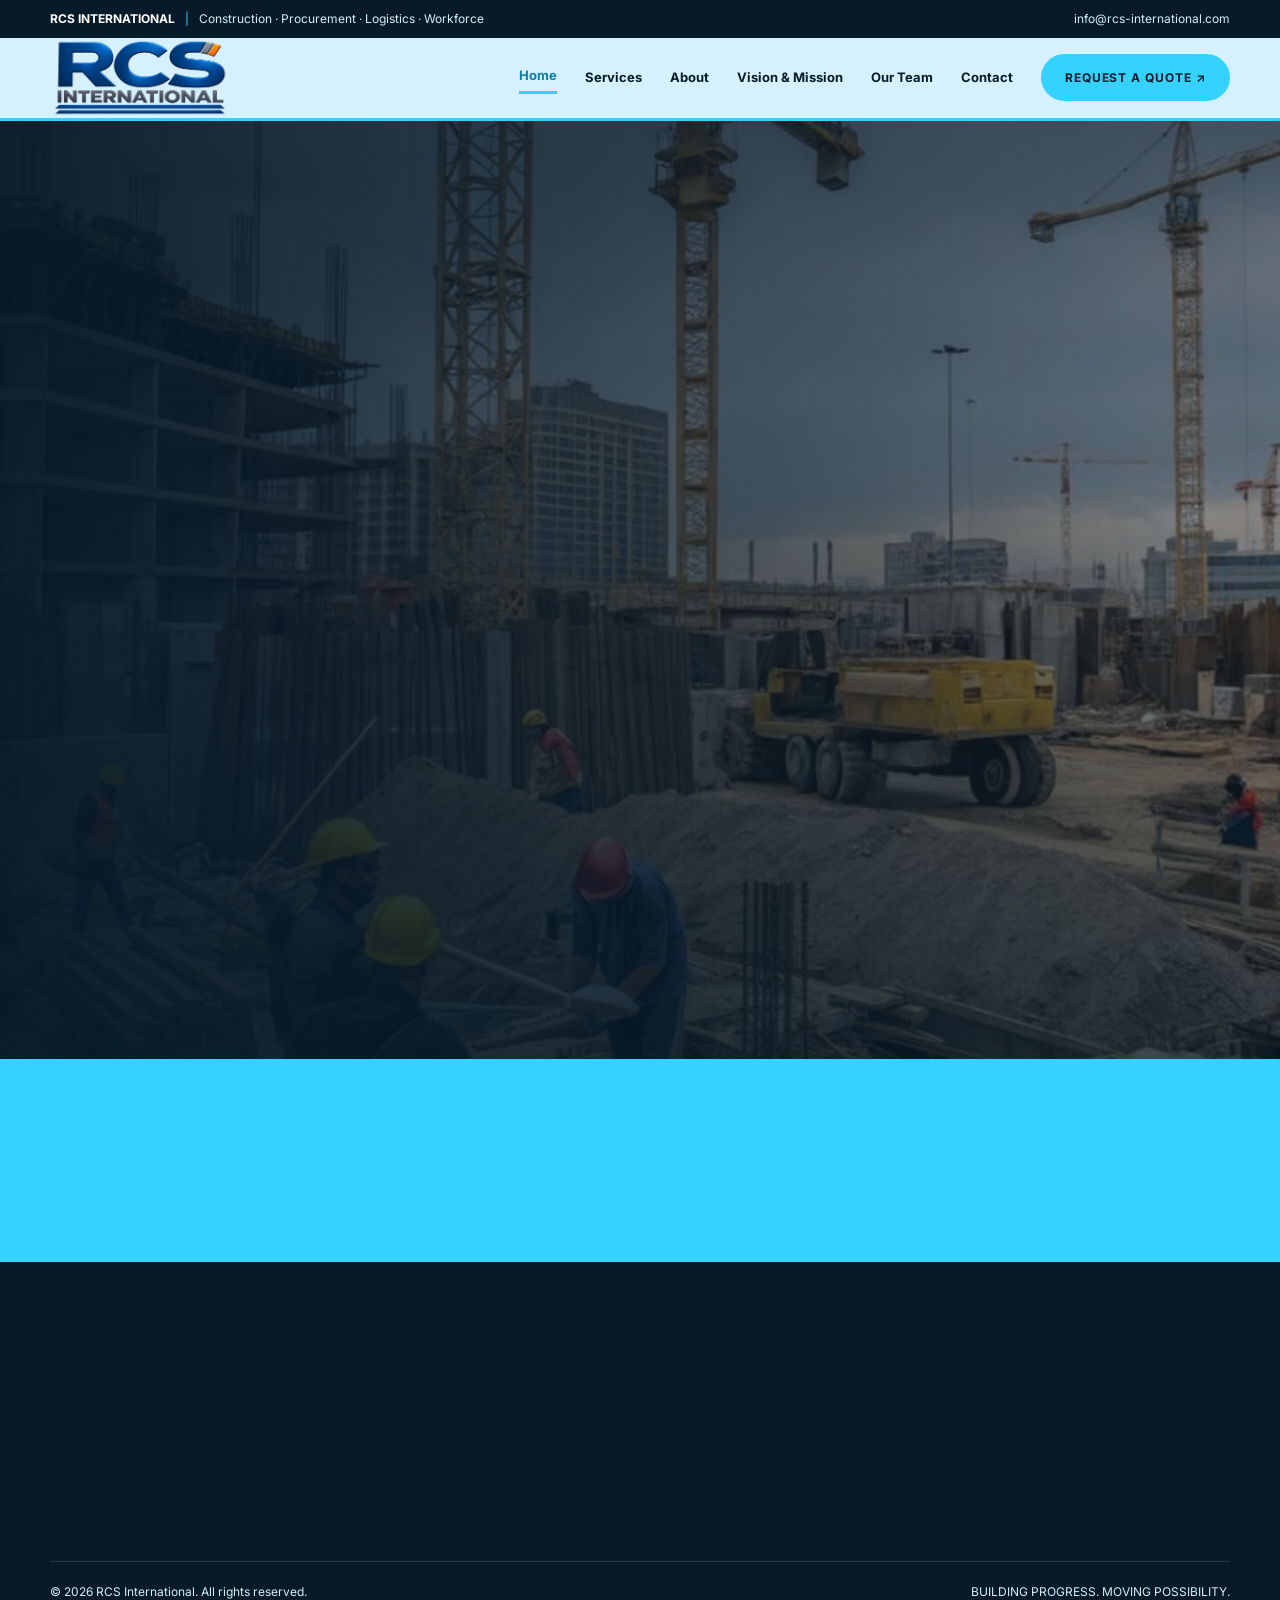
<file: index.html>
<!doctype html>
<html lang="en">
<head>
<meta charset="utf-8">
<meta name="viewport" content="width=device-width, initial-scale=1">
<meta name="theme-color" content="#071a29">
<meta name="description" content="RCS International is a multi-disciplinary contractor in Kismayo, Somalia: civil construction, global procurement, logistics, freight and customs, warehousing and workforce management.">
<title>RCS International | Building Progress. Moving Possibility.</title>
<link rel="icon" href="favicon.ico" sizes="any">
<link rel="icon" type="image/png" sizes="32x32" href="favicon-32.png">
<link rel="icon" type="image/png" sizes="512x512" href="favicon-512.png">
<link rel="apple-touch-icon" href="apple-touch-icon.png">
<link rel="preconnect" href="https://fonts.googleapis.com">
<link rel="preconnect" href="https://fonts.gstatic.com" crossorigin>
<link href="https://fonts.googleapis.com/css2?family=Barlow+Condensed:wght@600;700;800&family=Inter:wght@400;500;600;700;800&display=swap" rel="stylesheet">
<link rel="stylesheet" href="style.css">
<script src="script.js" defer></script>
</head>
<body>
<div class="topbar"><div class="container topbar-inner"><span><strong>RCS INTERNATIONAL</strong><i>|</i>Construction · Procurement · Logistics · Workforce</span><a href="mailto:info@rcs-international.com">info@rcs-international.com</a></div></div>
<header class="site-header"><div class="container nav-inner">
<a class="brand" href="/" aria-label="RCS International home"><img src="rcs-logo-transparent.png" alt="RCS International"></a>
<button class="menu-toggle" aria-label="Open navigation" aria-expanded="false">☰</button>
<nav class="nav-links" aria-label="Main navigation"><a href="/" class="active" aria-current="page">Home</a><a href="/services">Services</a><a href="/about">About</a><a href="/vision">Vision &amp; Mission</a><a href="/team">Our Team</a><a href="/contact">Contact</a><a class="btn btn-coral" href="/contact">Request a quote ↗</a></nav>
</div></header>
<main>
<section class="hero" id="home"><div class="hero-bg" aria-hidden="true"><img class="is-active" src="images/construction.jpg" alt="Construction site with cranes and crew at work"><img src="images/logistics.jpg" alt="Logistics and freight operations" loading="lazy"><img src="images/warehouse.jpg" alt="Warehouse storage" loading="lazy"><img src="images/workforce.jpg" alt="Workforce team on site" loading="lazy"><img src="images/svc-freight.jpg" alt="Freight and customs handling" loading="lazy"></div><div class="container hero-grid">
<div class="hero-copy">
<div class="eyebrow"><span></span>Kismayo, Somalia · Jubaland &amp; beyond</div>
<div class="hero-rot" aria-live="polite">
<div class="slide is-active"><h1>Building <em>progress.</em><br>Moving <b>possibility.</b></h1><p>One accountable partner for construction, procurement, logistics and workforce.</p></div>
<div class="slide"><h1>Built <em>right.</em><br>Delivered <b>on time.</b></h1><p>Safe, inspected and certified civil works across Jubaland and Somalia.</p></div>
<div class="slide"><h1>Global <em>sourcing.</em><br>Local <b>delivery.</b></h1><p>Procurement, freight and customs handled end to end, with full transparency.</p></div>
<div class="slide"><h1>Secure <em>storage.</em><br>Smooth <b>supply.</b></h1><p>Warehousing and logistics that keep your project moving without delay.</p></div>
<div class="slide"><h1>Skilled <em>people.</em><br>Ready <b>day one.</b></h1><p>Workforce deployment backed by rigorous, auditable oversight.</p></div>
</div>
<div class="hero-dots" role="tablist" aria-label="Choose message"></div>
<div class="hero-btns"><a class="btn btn-coral" href="/services">Explore our services ↗</a><a class="btn btn-ghost" href="/contact">Talk to our team</a></div>
</div>
</div>
<div class="container stats"><div><b>6</b>Integrated services</div><div><b>Safety</b>First, on every project</div><div><b>Quality</b>Inspected and certified</div><div><b>Honesty</b>Transparent and auditable</div></div>
</section>

<section class="cta"><div class="container cta-inner"><div><h2>Let’s move your project forward.</h2><p>Tell us what you need. We’ll help you find the right way forward.</p></div><a class="btn btn-navy" href="/contact">Start a conversation ↗</a></div></section>

</main>
<footer class="footer"><div class="container"><div class="foot-top"><div class="foot-brand"><img src="rcs-logo-light.png" alt="RCS International"><p>Construction, procurement, logistics, and workforce solutions across Jubaland and Somalia.</p></div><div class="foot-nav"><div><h4>Explore</h4><a href="/">Home</a><a href="/services">Our services</a><a href="/about">About us</a><a href="/vision">Vision &amp; mission</a><a href="/team">Our team</a></div><div><h4>Connect</h4><a href="/contact">Contact us</a><a href="/contact">Request a quote</a><a href="/">Back to top ↑</a></div></div></div><div class="foot-bottom"><span>© <span id="year"></span> RCS International. All rights reserved.</span><span>BUILDING PROGRESS. MOVING POSSIBILITY.</span></div></div></footer>
</body></html>
</file>
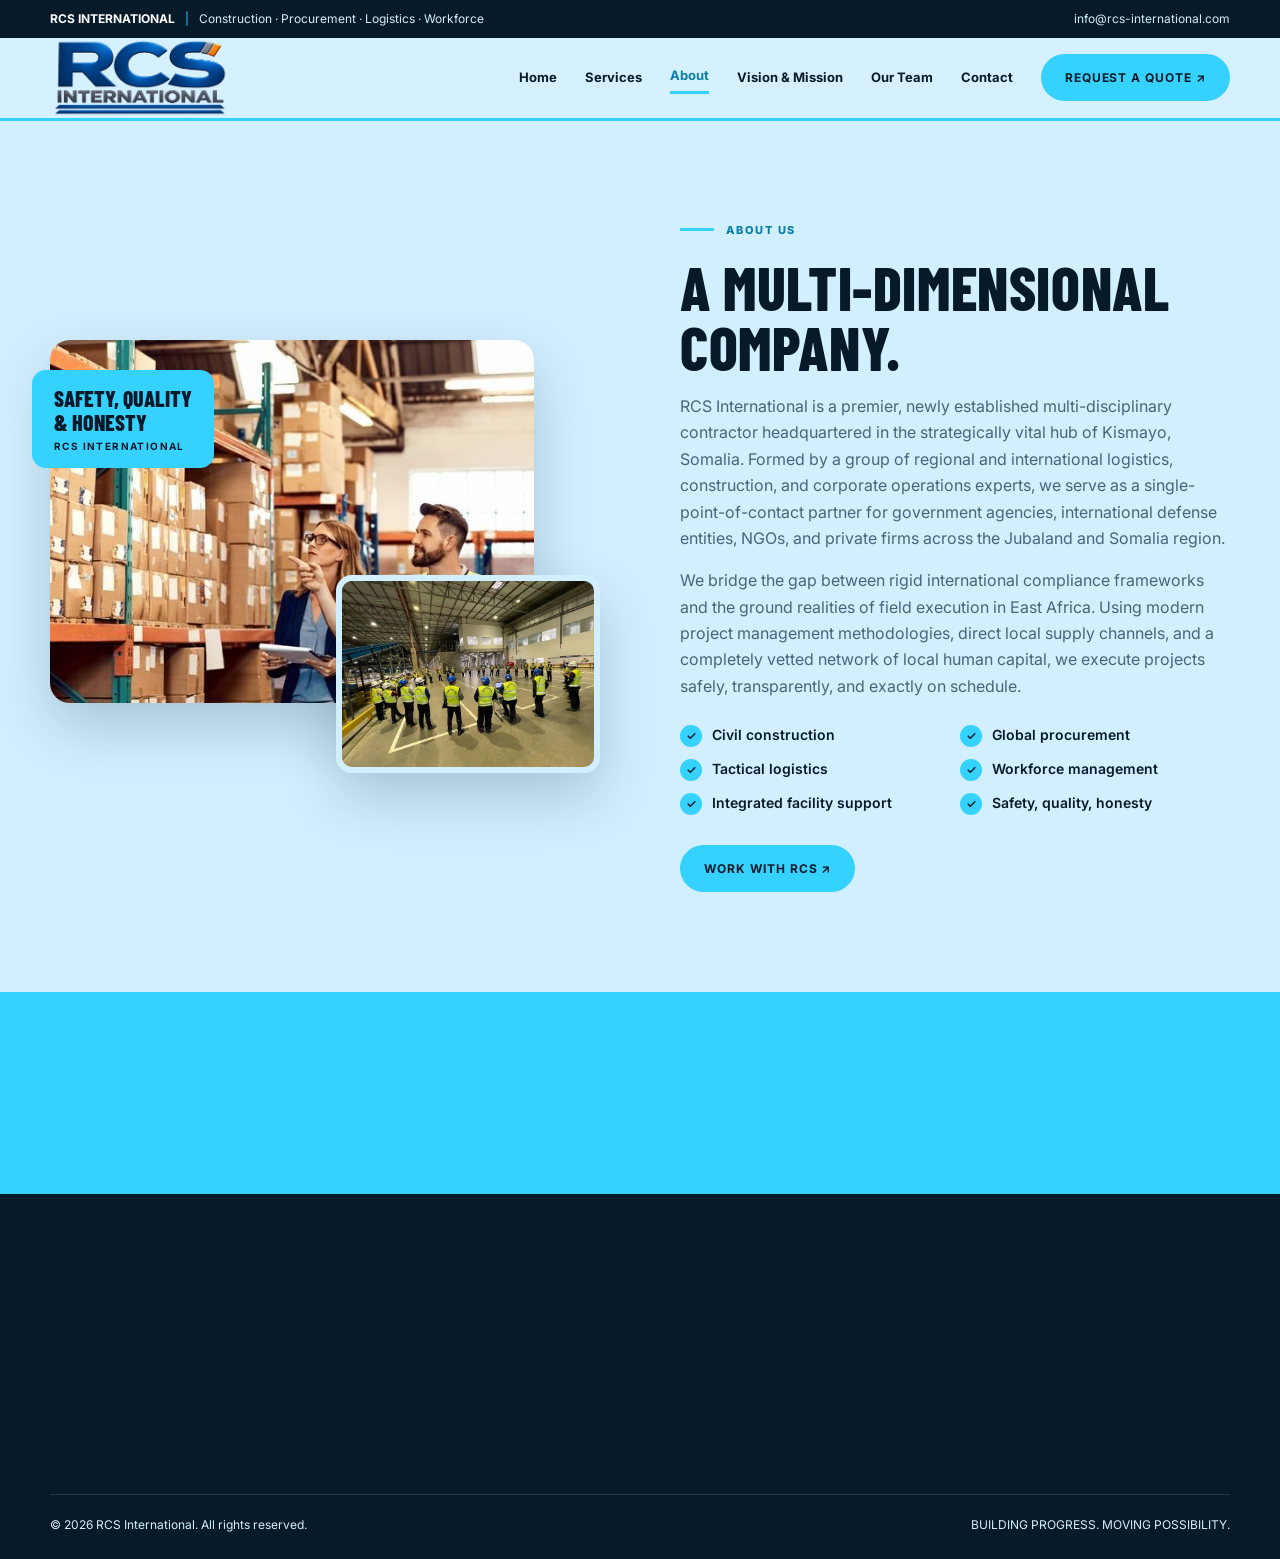
<file: about.html>
<!doctype html>
<html lang="en">
<head>
<meta charset="utf-8">
<meta name="viewport" content="width=device-width, initial-scale=1">
<meta name="theme-color" content="#071a29">
<meta name="description" content="RCS International is a multi-disciplinary contractor in Kismayo, Somalia: civil construction, global procurement, logistics, freight and customs, warehousing and workforce management.">
<title>About Us | RCS International</title>
<link rel="icon" href="favicon.ico" sizes="any">
<link rel="icon" type="image/png" sizes="32x32" href="favicon-32.png">
<link rel="icon" type="image/png" sizes="512x512" href="favicon-512.png">
<link rel="apple-touch-icon" href="apple-touch-icon.png">
<link rel="preconnect" href="https://fonts.googleapis.com">
<link rel="preconnect" href="https://fonts.gstatic.com" crossorigin>
<link href="https://fonts.googleapis.com/css2?family=Barlow+Condensed:wght@600;700;800&family=Inter:wght@400;500;600;700;800&display=swap" rel="stylesheet">
<link rel="stylesheet" href="style.css">
<script src="script.js" defer></script>
</head>
<body>
<div class="topbar"><div class="container topbar-inner"><span><strong>RCS INTERNATIONAL</strong><i>|</i>Construction · Procurement · Logistics · Workforce</span><a href="mailto:info@rcs-international.com">info@rcs-international.com</a></div></div>
<header class="site-header"><div class="container nav-inner">
<a class="brand" href="/" aria-label="RCS International home"><img src="rcs-logo-transparent.png" alt="RCS International"></a>
<button class="menu-toggle" aria-label="Open navigation" aria-expanded="false">☰</button>
<nav class="nav-links" aria-label="Main navigation"><a href="/">Home</a><a href="/services">Services</a><a href="/about" class="active" aria-current="page">About</a><a href="/vision">Vision &amp; Mission</a><a href="/team">Our Team</a><a href="/contact">Contact</a><a class="btn btn-coral" href="/contact">Request a quote ↗</a></nav>
</div></header>
<main>
<section class="section about" id="about"><div class="container about-grid">
<div class="about-visual reveal"><img class="big" src="images/warehouse.jpg" alt="Warehouse team reviewing inventory"><img class="small" src="images/workforce.jpg" alt="Team briefing on a facility floor"><div class="badge">Safety, quality<br>&amp; honesty<small>RCS INTERNATIONAL</small></div></div>
<div class="reveal"><div class="eyebrow dark"><span></span>About us</div><h2>A multi-dimensional<br>company.</h2><p>RCS International is a premier, newly established multi-disciplinary contractor headquartered in the strategically vital hub of Kismayo, Somalia. Formed by a group of regional and international logistics, construction, and corporate operations experts, we serve as a single-point-of-contact partner for government agencies, international defense entities, NGOs, and private firms across the Jubaland and Somalia region.</p><p>We bridge the gap between rigid international compliance frameworks and the ground realities of field execution in East Africa. Using modern project management methodologies, direct local supply channels, and a completely vetted network of local human capital, we execute projects safely, transparently, and exactly on schedule.</p>
<ul class="checks"><li>Civil construction</li><li>Global procurement</li><li>Tactical logistics</li><li>Workforce management</li><li>Integrated facility support</li><li>Safety, quality, honesty</li></ul>
<a class="btn btn-green" href="/contact">Work with RCS ↗</a></div>
</div></section>

<section class="cta"><div class="container cta-inner"><div><h2>Let’s move your project forward.</h2><p>Tell us what you need. We’ll help you find the right way forward.</p></div><a class="btn btn-navy" href="/contact">Start a conversation ↗</a></div></section>

</main>
<footer class="footer"><div class="container"><div class="foot-top"><div class="foot-brand"><img src="rcs-logo-light.png" alt="RCS International"><p>Construction, procurement, logistics, and workforce solutions across Jubaland and Somalia.</p></div><div class="foot-nav"><div><h4>Explore</h4><a href="/">Home</a><a href="/services">Our services</a><a href="/about">About us</a><a href="/vision">Vision &amp; mission</a><a href="/team">Our team</a></div><div><h4>Connect</h4><a href="/contact">Contact us</a><a href="/contact">Request a quote</a><a href="/">Back to top ↑</a></div></div></div><div class="foot-bottom"><span>© <span id="year"></span> RCS International. All rights reserved.</span><span>BUILDING PROGRESS. MOVING POSSIBILITY.</span></div></div></footer>
</body></html>
</file>
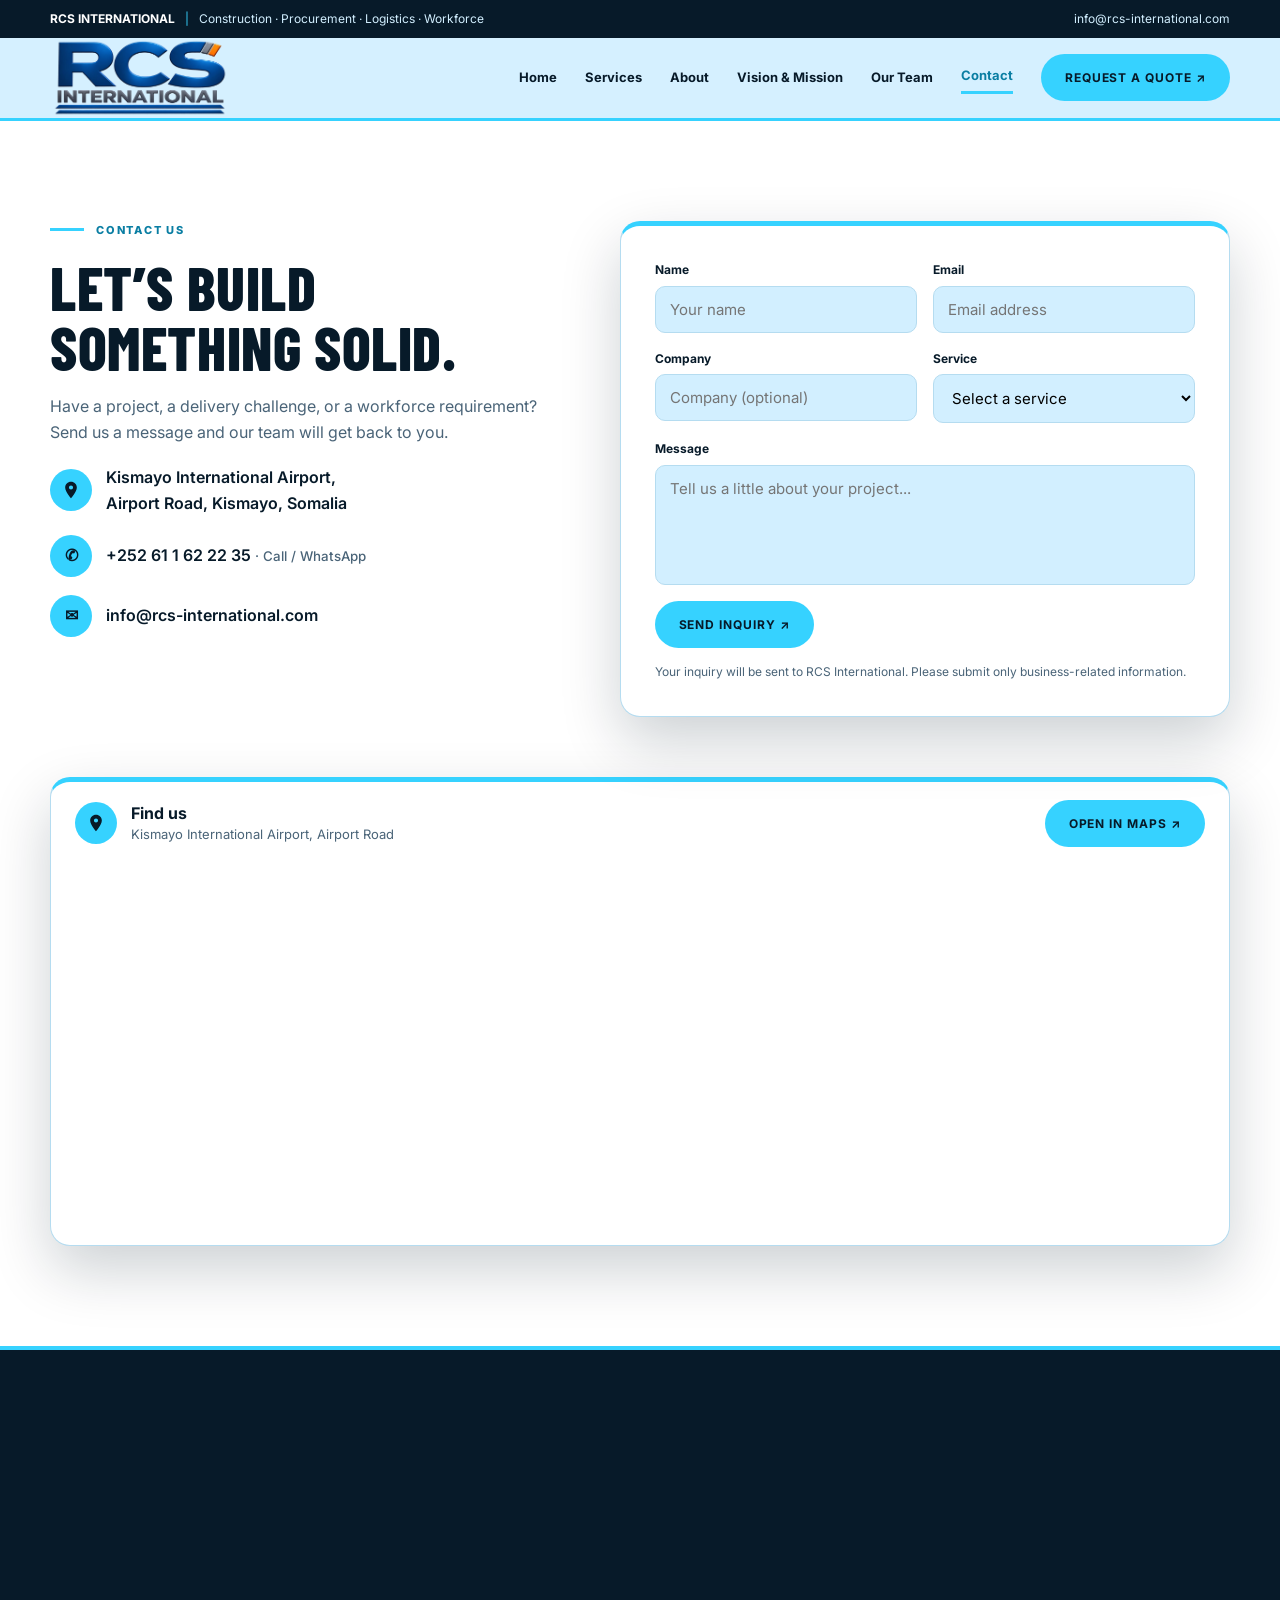
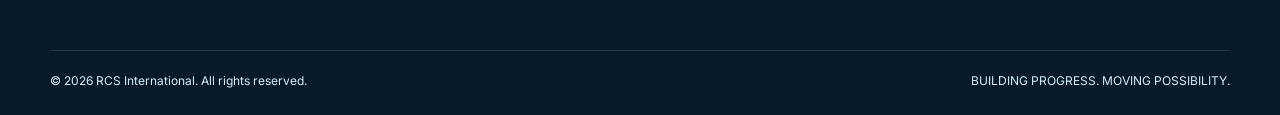
<file: contact.html>
<!doctype html>
<html lang="en">
<head>
<meta charset="utf-8">
<meta name="viewport" content="width=device-width, initial-scale=1">
<meta name="theme-color" content="#071a29">
<meta name="description" content="RCS International is a multi-disciplinary contractor in Kismayo, Somalia: civil construction, global procurement, logistics, freight and customs, warehousing and workforce management.">
<title>Contact Us | RCS International</title>
<link rel="icon" href="favicon.ico" sizes="any">
<link rel="icon" type="image/png" sizes="32x32" href="favicon-32.png">
<link rel="icon" type="image/png" sizes="512x512" href="favicon-512.png">
<link rel="apple-touch-icon" href="apple-touch-icon.png">
<link rel="preconnect" href="https://fonts.googleapis.com">
<link rel="preconnect" href="https://fonts.gstatic.com" crossorigin>
<link href="https://fonts.googleapis.com/css2?family=Barlow+Condensed:wght@600;700;800&family=Inter:wght@400;500;600;700;800&display=swap" rel="stylesheet">
<link rel="stylesheet" href="style.css">
<script src="script.js" defer></script>
</head>
<body>
<div class="topbar"><div class="container topbar-inner"><span><strong>RCS INTERNATIONAL</strong><i>|</i>Construction · Procurement · Logistics · Workforce</span><a href="mailto:info@rcs-international.com">info@rcs-international.com</a></div></div>
<header class="site-header"><div class="container nav-inner">
<a class="brand" href="/" aria-label="RCS International home"><img src="rcs-logo-transparent.png" alt="RCS International"></a>
<button class="menu-toggle" aria-label="Open navigation" aria-expanded="false">☰</button>
<nav class="nav-links" aria-label="Main navigation"><a href="/">Home</a><a href="/services">Services</a><a href="/about">About</a><a href="/vision">Vision &amp; Mission</a><a href="/team">Our Team</a><a href="/contact" class="active" aria-current="page">Contact</a><a class="btn btn-coral" href="/contact">Request a quote ↗</a></nav>
</div></header>
<main>
<section class="section" id="contact"><div class="container contact-grid">
<div class="reveal"><div class="eyebrow dark"><span></span>Contact us</div><h2>Let’s build<br>something solid.</h2><p>Have a project, a delivery challenge, or a workforce requirement? Send us a message and our team will get back to you.</p>
<div class="cd"><span><svg viewBox="0 0 24 24" width="20" height="20" fill="currentColor" aria-hidden="true"><path d="M12 2C8.1 2 5 5.1 5 9c0 5.2 7 13 7 13s7-7.8 7-13c0-3.9-3.1-7-7-7zm0 9.5A2.5 2.5 0 1 1 12 6.5a2.5 2.5 0 0 1 0 5z"/></svg></span><div>Kismayo International Airport,<br>Airport Road, Kismayo, Somalia</div></div><div class="cd"><span>✆</span><a href="https://wa.me/252613636335" target="_blank" rel="noopener">+252 61 1 62 22 35 <small>· Call / WhatsApp</small></a></div><div class="cd"><span>✉</span><a href="mailto:info@rcs-international.com">info@rcs-international.com</a></div></div>
<form class="contact-form reveal" id="contact-form" action="https://formsubmit.co/ajax/info@rcs-international.com" method="POST">
<input type="hidden" name="_subject" value="New RCS International website inquiry"><input type="hidden" name="_template" value="table"><input type="hidden" name="_captcha" value="false">
<div class="row"><label>Name<input name="name" required placeholder="Your name"></label><label>Email<input name="email" type="email" required placeholder="Email address"></label></div>
<div class="row"><label>Company<input name="company" placeholder="Company (optional)"></label><label>Service<select name="service"><option value="">Select a service</option><option>Construction</option><option>Logistics and Transportation</option><option>Procurement</option><option>Warehousing</option><option>Freight and Customs Clearance</option><option>Labour Workforce</option><option>Multiple services</option></select></label></div>
<label>Message<textarea name="message" required placeholder="Tell us a little about your project..."></textarea></label>
<button class="btn btn-green" type="submit">Send inquiry ↗</button>
<p class="form-note" id="form-note">Your inquiry will be sent to RCS International. Please submit only business-related information.</p>
<p class="form-success" id="form-success" role="status" aria-live="polite" hidden>Thanks! Your form was submitted successfully.</p>
</form></div>
<div class="container map-section"><div class="map-wrap reveal"><div class="map-head"><span><svg viewBox="0 0 24 24" width="20" height="20" fill="currentColor" aria-hidden="true"><path d="M12 2C8.1 2 5 5.1 5 9c0 5.2 7 13 7 13s7-7.8 7-13c0-3.9-3.1-7-7-7zm0 9.5A2.5 2.5 0 1 1 12 6.5a2.5 2.5 0 0 1 0 5z"/></svg></span><div><strong>Find us</strong><small>Kismayo International Airport, Airport Road</small></div><a class="btn btn-coral" href="https://www.google.com/maps/search/?api=1&amp;query=Kismayo+International+Airport,+Kismayo,+Somalia" target="_blank" rel="noopener">Open in Maps ↗</a></div><iframe title="RCS International location on map" src="https://www.google.com/maps?q=Kismayo+International+Airport,+Kismayo,+Somalia&amp;z=15&amp;output=embed" loading="lazy" referrerpolicy="no-referrer-when-downgrade" allowfullscreen></iframe></div>
</div>
</section>
</main>
<footer class="footer"><div class="container"><div class="foot-top"><div class="foot-brand"><img src="rcs-logo-light.png" alt="RCS International"><p>Construction, procurement, logistics, and workforce solutions across Jubaland and Somalia.</p></div><div class="foot-nav"><div><h4>Explore</h4><a href="/">Home</a><a href="/services">Our services</a><a href="/about">About us</a><a href="/vision">Vision &amp; mission</a><a href="/team">Our team</a></div><div><h4>Connect</h4><a href="/contact">Contact us</a><a href="/contact">Request a quote</a><a href="/">Back to top ↑</a></div></div></div><div class="foot-bottom"><span>© <span id="year"></span> RCS International. All rights reserved.</span><span>BUILDING PROGRESS. MOVING POSSIBILITY.</span></div></div></footer>
</body></html>
</file>
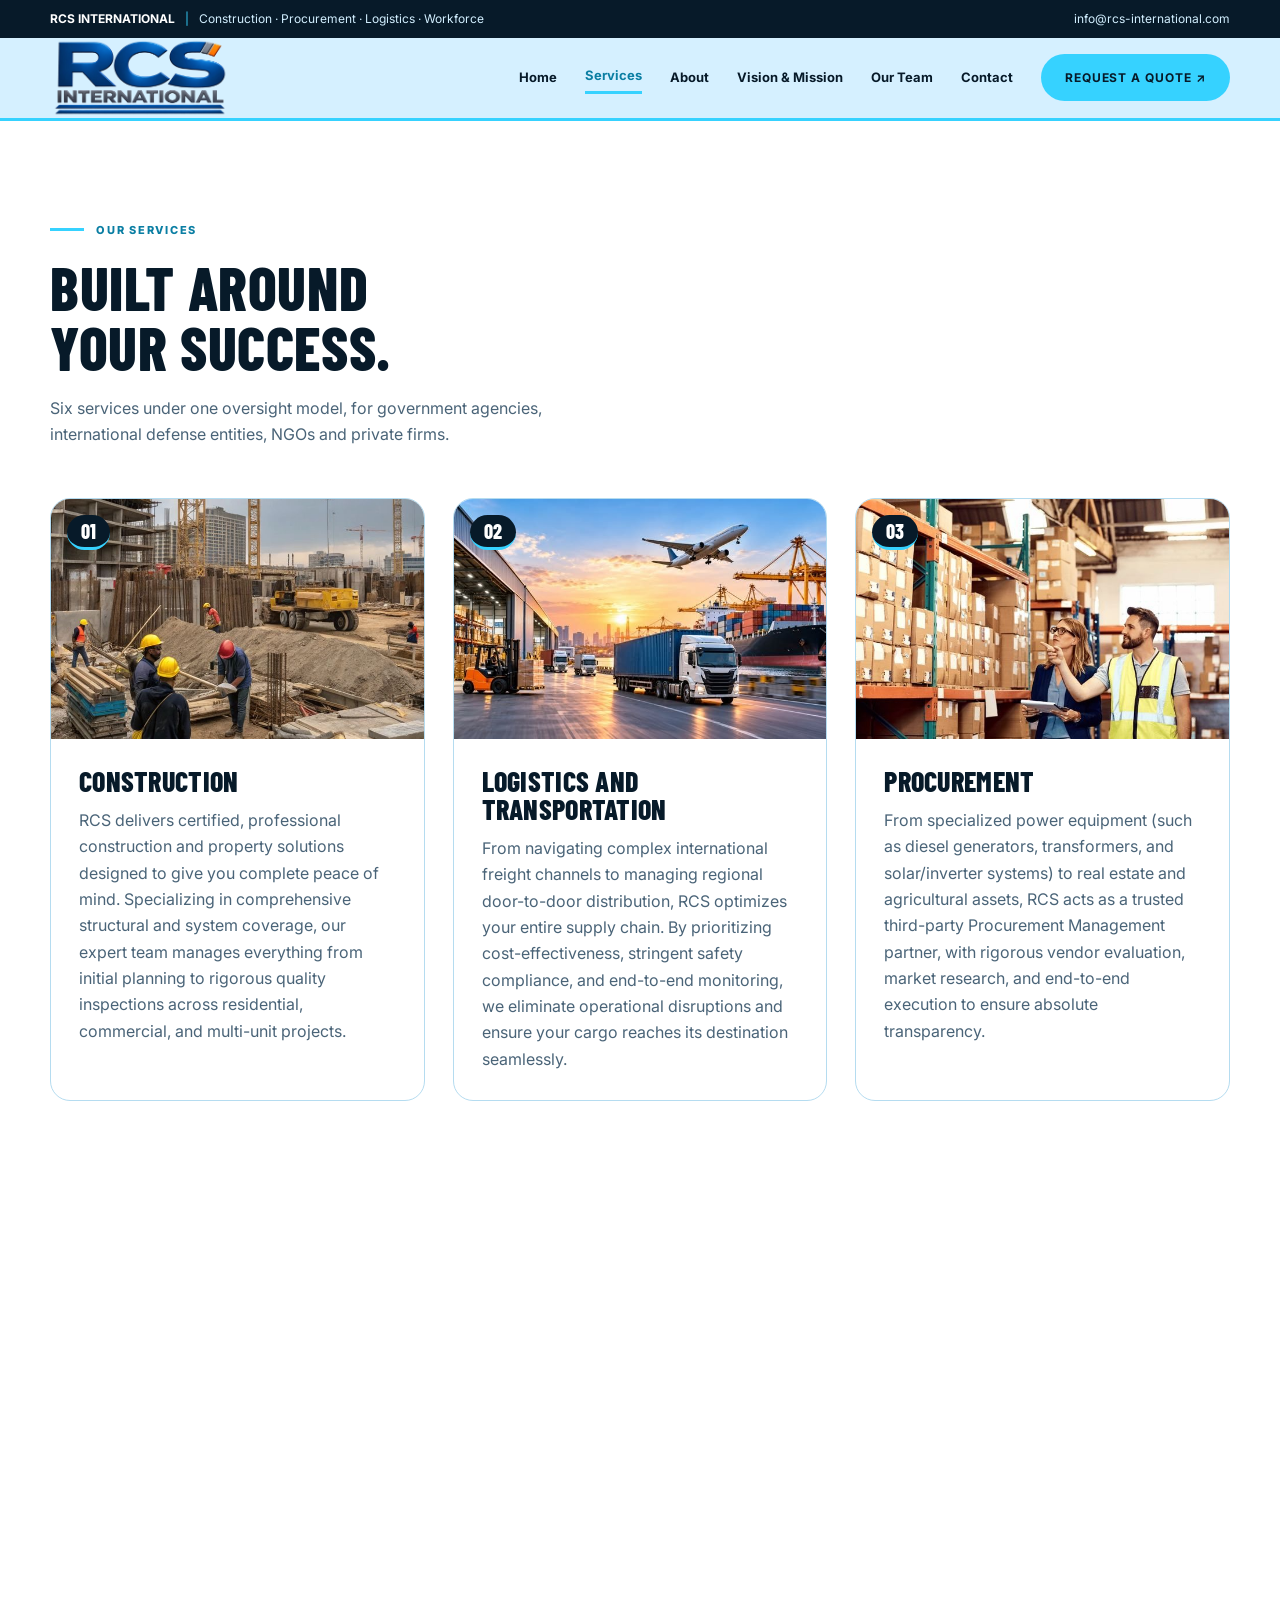
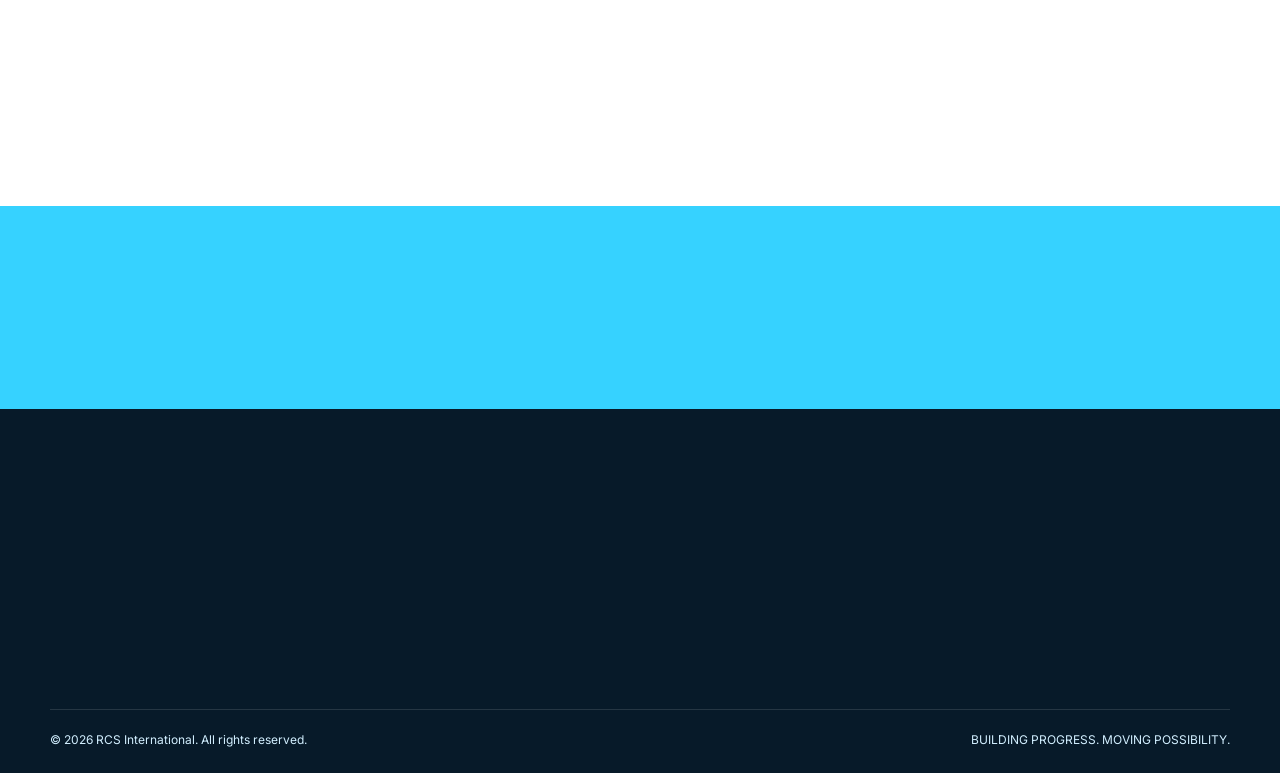
<file: services.html>
<!doctype html>
<html lang="en">
<head>
<meta charset="utf-8">
<meta name="viewport" content="width=device-width, initial-scale=1">
<meta name="theme-color" content="#071a29">
<meta name="description" content="RCS International is a multi-disciplinary contractor in Kismayo, Somalia: civil construction, global procurement, logistics, freight and customs, warehousing and workforce management.">
<title>Our Services | RCS International</title>
<link rel="icon" href="favicon.ico" sizes="any">
<link rel="icon" type="image/png" sizes="32x32" href="favicon-32.png">
<link rel="icon" type="image/png" sizes="512x512" href="favicon-512.png">
<link rel="apple-touch-icon" href="apple-touch-icon.png">
<link rel="preconnect" href="https://fonts.googleapis.com">
<link rel="preconnect" href="https://fonts.gstatic.com" crossorigin>
<link href="https://fonts.googleapis.com/css2?family=Barlow+Condensed:wght@600;700;800&family=Inter:wght@400;500;600;700;800&display=swap" rel="stylesheet">
<link rel="stylesheet" href="style.css">
<script src="script.js" defer></script>
</head>
<body>
<div class="topbar"><div class="container topbar-inner"><span><strong>RCS INTERNATIONAL</strong><i>|</i>Construction · Procurement · Logistics · Workforce</span><a href="mailto:info@rcs-international.com">info@rcs-international.com</a></div></div>
<header class="site-header"><div class="container nav-inner">
<a class="brand" href="/" aria-label="RCS International home"><img src="rcs-logo-transparent.png" alt="RCS International"></a>
<button class="menu-toggle" aria-label="Open navigation" aria-expanded="false">☰</button>
<nav class="nav-links" aria-label="Main navigation"><a href="/">Home</a><a href="/services" class="active" aria-current="page">Services</a><a href="/about">About</a><a href="/vision">Vision &amp; Mission</a><a href="/team">Our Team</a><a href="/contact">Contact</a><a class="btn btn-coral" href="/contact">Request a quote ↗</a></nav>
</div></header>
<main>
<section class="section" id="services"><div class="container">
<div class="heading reveal"><div class="eyebrow dark"><span></span>Our services</div><h2>Built around<br>your success.</h2><p>Six services under one oversight model, for government agencies, international defense entities, NGOs and private firms.</p></div>
<div class="cards">
<article class="card reveal"><div class="card-img"><img src="images/svc-construction.jpg" alt="Construction site with cranes and crew" style="object-position:center 62%" loading="lazy"><span class="tag">01</span></div><div class="card-body"><h3>Construction</h3><p>RCS delivers certified, professional construction and property solutions designed to give you complete peace of mind. Specializing in comprehensive structural and system coverage, our expert team manages everything from initial planning to rigorous quality inspections across residential, commercial, and multi-unit projects.</p></div></article>
<article class="card reveal"><div class="card-img"><img src="images/svc-logistics.jpg" alt="Trucks, port cranes and air freight at sunset" style="object-position:center" loading="lazy"><span class="tag">02</span></div><div class="card-body"><h3>Logistics and Transportation</h3><p>From navigating complex international freight channels to managing regional door-to-door distribution, RCS optimizes your entire supply chain. By prioritizing cost-effectiveness, stringent safety compliance, and end-to-end monitoring, we eliminate operational disruptions and ensure your cargo reaches its destination seamlessly.</p></div></article>
<article class="card reveal"><div class="card-img"><img src="images/svc-procurement.jpg" alt="Procurement team reviewing stock with a tablet" style="object-position:center" loading="lazy"><span class="tag">03</span></div><div class="card-body"><h3>Procurement</h3><p>From specialized power equipment (such as diesel generators, transformers, and solar/inverter systems) to real estate and agricultural assets, RCS acts as a trusted third-party Procurement Management partner, with rigorous vendor evaluation, market research, and end-to-end execution to ensure absolute transparency.</p></div></article>
<article class="card reveal"><div class="card-img"><img src="images/svc-warehousing.jpg" alt="Forklift and staff in a racked warehouse" style="object-position:center" loading="lazy"><span class="tag">04</span></div><div class="card-body"><h3>Warehousing</h3><p>Through strict vendor evaluation and third-party oversight, RCS helps small, medium, and large organizations secure facilities that feature real-time inventory tracking, rigorous quality control, and pristine safety standards, aligned with your broader procurement timelines.</p></div></article>
<article class="card reveal"><div class="card-img"><img src="images/svc-freight.jpg" alt="Customs inspector checking cargo at a port" style="object-position:center" loading="lazy"><span class="tag">05</span></div><div class="card-body"><h3>Freight and Customs Clearance</h3><p>By thoroughly auditing documentation, including HS code classification, country-of-origin validation, and import/export permits, RCS minimizes the risk of port delays, fines, or unexpected storage fees. We coordinate with certified customs brokers and global carriers across air, sea, and land routes.</p></div></article>
<article class="card reveal"><div class="card-img"><img src="images/svc-workforce.jpg" alt="Workforce team briefing on a facility floor" style="object-position:center" loading="lazy"><span class="tag">06</span></div><div class="card-body"><h3>Labour Workforce</h3><p>Through rigorous third-party assessment and workforce compliance tracking, RCS ensures your labor force is aligned with your operational timelines. From technical staff and administrative personnel to project-based laborers, we help you source the right talent with strict standards for efficiency and risk management.</p></div></article>
</div></div></section>

<section class="cta"><div class="container cta-inner"><div><h2>Let’s move your project forward.</h2><p>Tell us what you need. We’ll help you find the right way forward.</p></div><a class="btn btn-navy" href="/contact">Start a conversation ↗</a></div></section>

</main>
<footer class="footer"><div class="container"><div class="foot-top"><div class="foot-brand"><img src="rcs-logo-light.png" alt="RCS International"><p>Construction, procurement, logistics, and workforce solutions across Jubaland and Somalia.</p></div><div class="foot-nav"><div><h4>Explore</h4><a href="/">Home</a><a href="/services">Our services</a><a href="/about">About us</a><a href="/vision">Vision &amp; mission</a><a href="/team">Our team</a></div><div><h4>Connect</h4><a href="/contact">Contact us</a><a href="/contact">Request a quote</a><a href="/">Back to top ↑</a></div></div></div><div class="foot-bottom"><span>© <span id="year"></span> RCS International. All rights reserved.</span><span>BUILDING PROGRESS. MOVING POSSIBILITY.</span></div></div></footer>
</body></html>
</file>
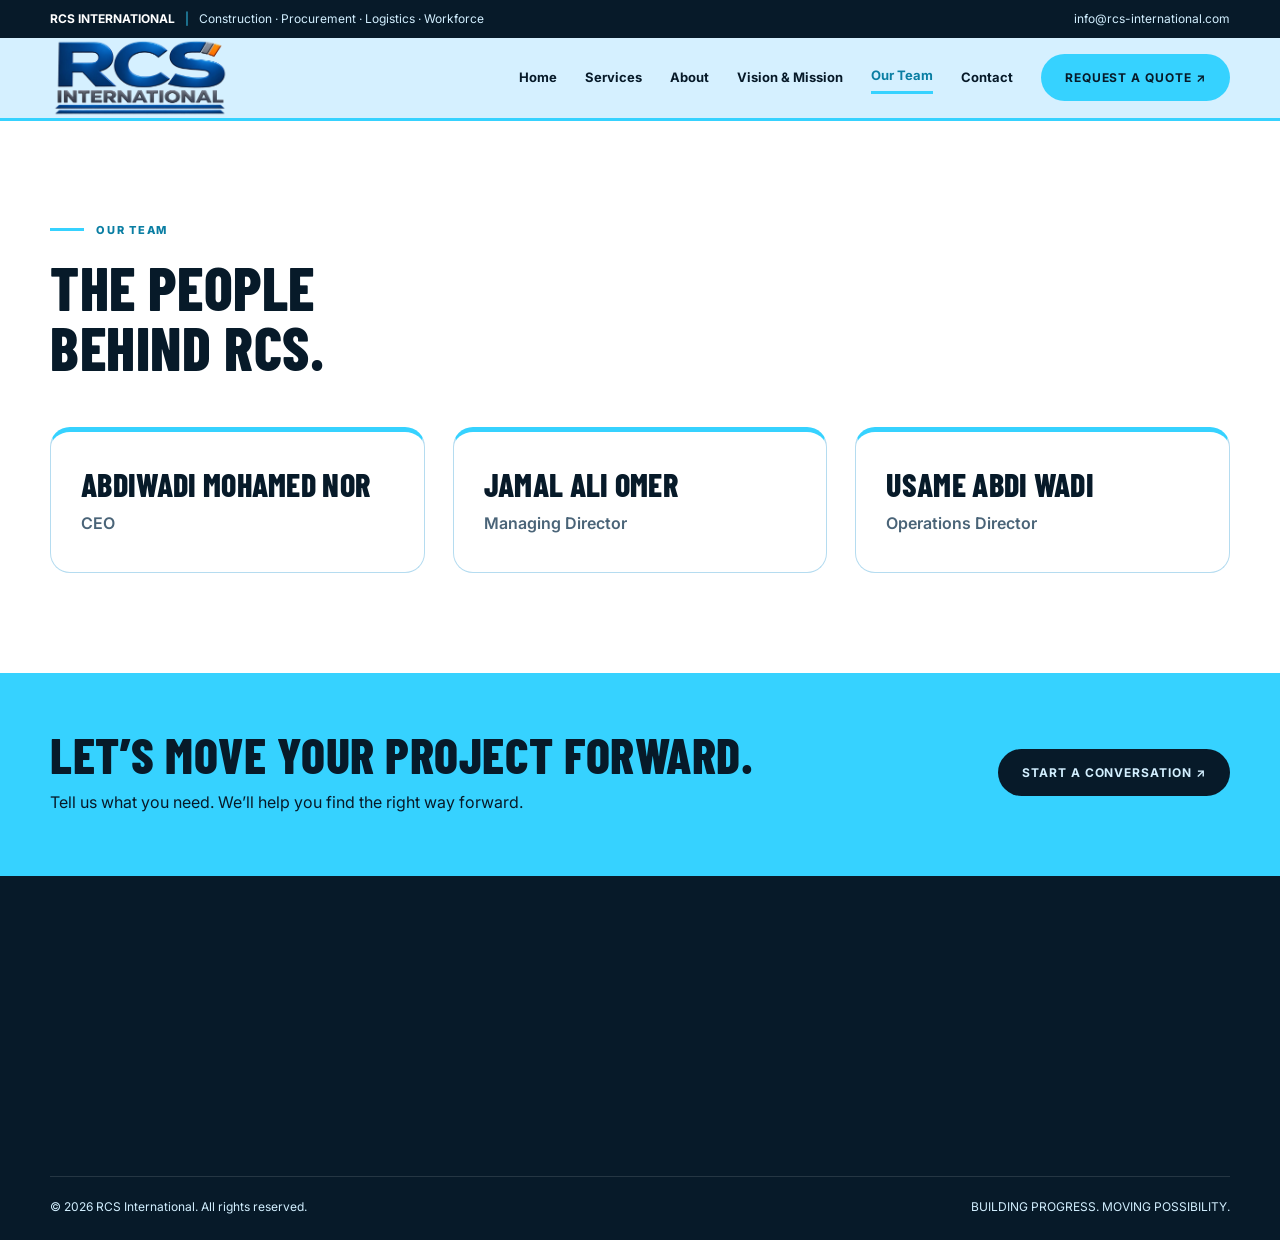
<file: team.html>
<!doctype html>
<html lang="en">
<head>
<meta charset="utf-8">
<meta name="viewport" content="width=device-width, initial-scale=1">
<meta name="theme-color" content="#071a29">
<meta name="description" content="RCS International is a multi-disciplinary contractor in Kismayo, Somalia: civil construction, global procurement, logistics, freight and customs, warehousing and workforce management.">
<title>Our Team | RCS International</title>
<link rel="icon" href="favicon.ico" sizes="any">
<link rel="icon" type="image/png" sizes="32x32" href="favicon-32.png">
<link rel="icon" type="image/png" sizes="512x512" href="favicon-512.png">
<link rel="apple-touch-icon" href="apple-touch-icon.png">
<link rel="preconnect" href="https://fonts.googleapis.com">
<link rel="preconnect" href="https://fonts.gstatic.com" crossorigin>
<link href="https://fonts.googleapis.com/css2?family=Barlow+Condensed:wght@600;700;800&family=Inter:wght@400;500;600;700;800&display=swap" rel="stylesheet">
<link rel="stylesheet" href="style.css">
<script src="script.js" defer></script>
</head>
<body>
<div class="topbar"><div class="container topbar-inner"><span><strong>RCS INTERNATIONAL</strong><i>|</i>Construction · Procurement · Logistics · Workforce</span><a href="mailto:info@rcs-international.com">info@rcs-international.com</a></div></div>
<header class="site-header"><div class="container nav-inner">
<a class="brand" href="/" aria-label="RCS International home"><img src="rcs-logo-transparent.png" alt="RCS International"></a>
<button class="menu-toggle" aria-label="Open navigation" aria-expanded="false">☰</button>
<nav class="nav-links" aria-label="Main navigation"><a href="/">Home</a><a href="/services">Services</a><a href="/about">About</a><a href="/vision">Vision &amp; Mission</a><a href="/team" class="active" aria-current="page">Our Team</a><a href="/contact">Contact</a><a class="btn btn-coral" href="/contact">Request a quote ↗</a></nav>
</div></header>
<main>
<section class="section" id="team"><div class="container">
<div class="heading reveal"><div class="eyebrow dark"><span></span>Our team</div><h2>The people<br>behind RCS.</h2></div>
<div class="team-grid">
<article class="member reveal"><h3>Abdiwadi Mohamed Nor</h3><p>CEO</p></article>
<article class="member reveal"><h3>Jamal Ali Omer</h3><p>Managing Director</p></article>
<article class="member reveal"><h3>Usame Abdi Wadi</h3><p>Operations Director</p></article>
</div></div></section>

<section class="cta"><div class="container cta-inner"><div><h2>Let’s move your project forward.</h2><p>Tell us what you need. We’ll help you find the right way forward.</p></div><a class="btn btn-navy" href="/contact">Start a conversation ↗</a></div></section>

</main>
<footer class="footer"><div class="container"><div class="foot-top"><div class="foot-brand"><img src="rcs-logo-light.png" alt="RCS International"><p>Construction, procurement, logistics, and workforce solutions across Jubaland and Somalia.</p></div><div class="foot-nav"><div><h4>Explore</h4><a href="/">Home</a><a href="/services">Our services</a><a href="/about">About us</a><a href="/vision">Vision &amp; mission</a><a href="/team">Our team</a></div><div><h4>Connect</h4><a href="/contact">Contact us</a><a href="/contact">Request a quote</a><a href="/">Back to top ↑</a></div></div></div><div class="foot-bottom"><span>© <span id="year"></span> RCS International. All rights reserved.</span><span>BUILDING PROGRESS. MOVING POSSIBILITY.</span></div></div></footer>
</body></html>
</file>
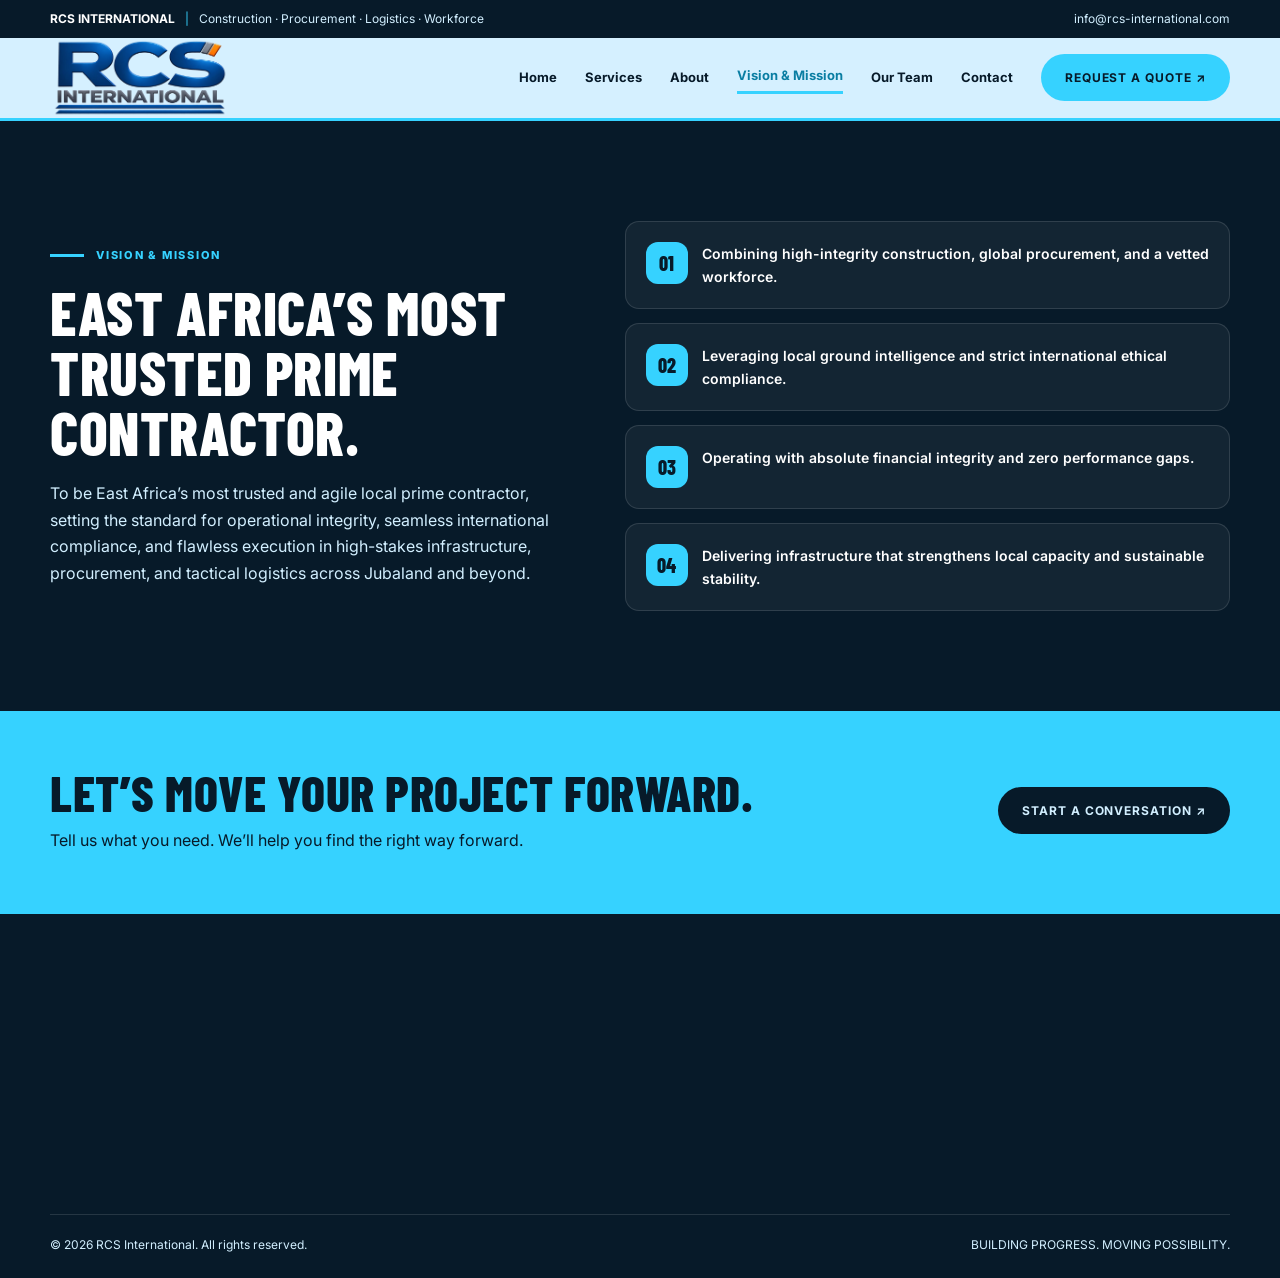
<file: vision.html>
<!doctype html>
<html lang="en">
<head>
<meta charset="utf-8">
<meta name="viewport" content="width=device-width, initial-scale=1">
<meta name="theme-color" content="#071a29">
<meta name="description" content="RCS International is a multi-disciplinary contractor in Kismayo, Somalia: civil construction, global procurement, logistics, freight and customs, warehousing and workforce management.">
<title>Vision & Mission | RCS International</title>
<link rel="icon" href="favicon.ico" sizes="any">
<link rel="icon" type="image/png" sizes="32x32" href="favicon-32.png">
<link rel="icon" type="image/png" sizes="512x512" href="favicon-512.png">
<link rel="apple-touch-icon" href="apple-touch-icon.png">
<link rel="preconnect" href="https://fonts.googleapis.com">
<link rel="preconnect" href="https://fonts.gstatic.com" crossorigin>
<link href="https://fonts.googleapis.com/css2?family=Barlow+Condensed:wght@600;700;800&family=Inter:wght@400;500;600;700;800&display=swap" rel="stylesheet">
<link rel="stylesheet" href="style.css">
<script src="script.js" defer></script>
</head>
<body>
<div class="topbar"><div class="container topbar-inner"><span><strong>RCS INTERNATIONAL</strong><i>|</i>Construction · Procurement · Logistics · Workforce</span><a href="mailto:info@rcs-international.com">info@rcs-international.com</a></div></div>
<header class="site-header"><div class="container nav-inner">
<a class="brand" href="/" aria-label="RCS International home"><img src="rcs-logo-transparent.png" alt="RCS International"></a>
<button class="menu-toggle" aria-label="Open navigation" aria-expanded="false">☰</button>
<nav class="nav-links" aria-label="Main navigation"><a href="/">Home</a><a href="/services">Services</a><a href="/about">About</a><a href="/vision" class="active" aria-current="page">Vision &amp; Mission</a><a href="/team">Our Team</a><a href="/contact">Contact</a><a class="btn btn-coral" href="/contact">Request a quote ↗</a></nav>
</div></header>
<main>
<section class="section industries" id="vision"><div class="container ind-grid">
<div class="heading reveal"><div class="eyebrow"><span></span>Vision &amp; mission</div><h2>East Africa’s most<br>trusted prime<br>contractor.</h2><p>To be East Africa’s most trusted and agile local prime contractor, setting the standard for operational integrity, seamless international compliance, and flawless execution in high-stakes infrastructure, procurement, and tactical logistics across Jubaland and beyond.</p></div>
<div class="ind-list reveal"><div><i>01</i>Combining high-integrity construction, global procurement, and a vetted workforce.</div><div><i>02</i>Leveraging local ground intelligence and strict international ethical compliance.</div><div><i>03</i>Operating with absolute financial integrity and zero performance gaps.</div><div><i>04</i>Delivering infrastructure that strengthens local capacity and sustainable stability.</div></div>
</div></section>

<section class="cta"><div class="container cta-inner"><div><h2>Let’s move your project forward.</h2><p>Tell us what you need. We’ll help you find the right way forward.</p></div><a class="btn btn-navy" href="/contact">Start a conversation ↗</a></div></section>

</main>
<footer class="footer"><div class="container"><div class="foot-top"><div class="foot-brand"><img src="rcs-logo-light.png" alt="RCS International"><p>Construction, procurement, logistics, and workforce solutions across Jubaland and Somalia.</p></div><div class="foot-nav"><div><h4>Explore</h4><a href="/">Home</a><a href="/services">Our services</a><a href="/about">About us</a><a href="/vision">Vision &amp; mission</a><a href="/team">Our team</a></div><div><h4>Connect</h4><a href="/contact">Contact us</a><a href="/contact">Request a quote</a><a href="/">Back to top ↑</a></div></div></div><div class="foot-bottom"><span>© <span id="year"></span> RCS International. All rights reserved.</span><span>BUILDING PROGRESS. MOVING POSSIBILITY.</span></div></div></footer>
</body></html>
</file>
<file: style.css>
:root{--navy:#071a29;--navy2:#0e2e47;--green:#36d2ff;--green2:#0a7ea3;--coral:#36d2ff;--coral2:#1ab9e8;--ink:#071a29;--muted:#4a6478;--pale:#d2efff;--line:#b5dcf0;--shadow:0 24px 60px #071a2933}
*{box-sizing:border-box}html{scroll-behavior:smooth;scroll-padding-top:90px}body{margin:0;color:var(--ink);font:16px/1.65 Inter,Arial,sans-serif;overflow-x:hidden}a{color:inherit;text-decoration:none}img{max-width:100%;display:block}
.container{width:min(1180px,calc(100% - 44px));margin-inline:auto}
h1,h2,h3{font-family:'Barlow Condensed',Inter,sans-serif;line-height:1;margin:0;text-transform:uppercase;letter-spacing:.01em}
h2{font-size:clamp(40px,5vw,60px);font-weight:800;color:var(--navy)}
.topbar{background:var(--navy);color:#d2efff;font-size:12px}.topbar-inner{display:flex;justify-content:space-between;gap:16px;padding:9px 0}.topbar strong{color:#fff}.topbar i{padding:0 10px;color:var(--green);font-style:normal}.topbar a:hover{color:var(--coral)}
.site-header{position:sticky;top:0;z-index:50;background:#d2efffee;backdrop-filter:blur(12px);border-bottom:3px solid var(--green)}
.nav-inner{display:flex;align-items:center;justify-content:space-between;min-height:80px}.brand{width:180px}
.nav-links{display:flex;align-items:center;gap:28px;font-size:13px;font-weight:700;color:var(--navy)}.nav-links>a:not(.btn):hover{color:var(--green2)}.menu-toggle{display:none;background:none;border:0;font-size:28px;color:var(--navy)}
.btn{display:inline-flex;align-items:center;justify-content:center;gap:10px;padding:14px 22px;border:2px solid transparent;border-radius:999px;color:#fff;font:700 12px Inter,sans-serif;letter-spacing:.08em;text-transform:uppercase;cursor:pointer;transition:.25s}.btn:hover{transform:translateY(-3px)}
.btn-coral{background:var(--coral);color:var(--navy)}.btn-coral:hover{background:var(--coral2)}.btn-green{background:var(--green);color:var(--navy)}.btn-green:hover{background:var(--green2)}.btn-navy{background:var(--navy);color:#d2efff}.btn-navy:hover{background:var(--navy2)}.btn-ghost{border-color:#ffffff66}.btn-ghost:hover{background:#d2efff;color:var(--navy)}
.eyebrow{display:flex;align-items:center;gap:12px;color:#36d2ff;text-transform:uppercase;font-size:11px;font-weight:800;letter-spacing:.16em;margin-bottom:18px}.eyebrow span{width:34px;height:3px;background:var(--coral)}.eyebrow.dark{color:var(--green2)}
.hero{position:relative;background:radial-gradient(circle at 85% 20%,#36d2ff33,transparent 45%),var(--navy);color:#fff;padding:80px 0 0;overflow:hidden}
.hero:before{content:"";position:absolute;left:-120px;bottom:60px;width:360px;height:360px;border-radius:50%;border:60px solid #36d2ff22}
.hero-grid{position:relative;display:grid;grid-template-columns:1.15fr .85fr;gap:60px;align-items:center}
.hero h1{font-size:clamp(54px,8vw,104px);font-weight:800}.hero h1 em{font-style:normal;color:var(--green)}.hero h1 b{color:#d2efff}
.hero p{max-width:520px;margin:24px 0 32px;color:#d2efff;font-size:17px}.hero-btns{display:flex;flex-wrap:wrap;gap:14px}
.hero-visual{position:relative;padding:0 18px 18px 0}
.hero-visual:before{content:"";position:absolute;inset:18px 0 0 18px;border:3px solid var(--green);border-radius:28px;z-index:0}
.hero-frame{position:relative;z-index:1;aspect-ratio:4/5;border-radius:28px;overflow:hidden;box-shadow:var(--shadow);background:var(--navy2)}
.hero-frame:after{content:"";position:absolute;inset:0;background:linear-gradient(180deg,transparent 55%,#071a29aa);pointer-events:none}
.hero-frame img{position:absolute;inset:0;width:100%;height:100%;object-fit:cover;opacity:0;transform:scale(1.08);transition:opacity 1.2s ease,transform 6s ease}
.hero-frame img.is-active{opacity:1;transform:scale(1)}
.hero-rot{display:grid}
.hero-rot .slide{grid-area:1/1;opacity:0;transform:translateY(14px);transition:opacity .9s ease,transform .9s ease;pointer-events:none}
.hero-rot .slide.is-active{opacity:1;transform:none;pointer-events:auto}
.hero-rot p{margin:22px 0 30px}
.hero-dots{display:flex;gap:8px;margin:0 0 28px}.hero-dots button{width:34px;height:4px;border:0;padding:0;border-radius:4px;background:#d2efff44;cursor:pointer;transition:.3s}.hero-dots button.is-active{background:var(--green);width:54px}
.float-card{position:absolute;left:-34px;bottom:34px;z-index:3;color:var(--navy);display:flex;gap:14px;align-items:center;background:var(--coral);padding:16px 22px;border-radius:16px;box-shadow:var(--shadow)}.float-card strong{font:800 52px 'Barlow Condensed';line-height:1}.float-card span{font-size:12px;font-weight:600;line-height:1.35}
.stats{position:relative;display:grid;grid-template-columns:repeat(4,1fr);margin-top:60px;background:#fff;color:var(--navy);border-radius:20px 20px 0 0}
.stats div{padding:24px 26px;font-weight:700;font-size:14px;border-right:1px solid var(--line)}.stats div:last-child{border:0}.stats b{display:block;font:800 36px 'Barlow Condensed';color:var(--green2)}
.section{padding:100px 0}.heading p{color:var(--muted);max-width:560px;margin:18px 0 0}.heading{margin-bottom:50px}
.cards{display:grid;grid-template-columns:repeat(3,1fr);gap:28px}
.card{background:#fff;border:1px solid var(--line);border-radius:20px;overflow:hidden;transition:.3s}.card:hover{transform:translateY(-8px);box-shadow:var(--shadow);border-color:var(--green)}
.card-img{position:relative;height:230px;overflow:hidden}.card-img img{width:100%;height:100%;object-fit:cover;transition:transform .6s}.card:hover img{transform:scale(1.07)}
.tag{position:absolute;top:16px;left:16px;background:var(--navy);color:#fff;font:800 20px 'Barlow Condensed';padding:4px 14px;border-radius:999px;border-bottom:3px solid var(--coral)}
.card-body{padding:28px}.card h3{font-size:32px;font-weight:800;color:var(--navy);margin-bottom:12px}.card p{color:var(--muted);margin:0 0 18px}.link{font-weight:700;font-size:13px;color:var(--green2)}.link:hover{color:var(--navy)}
.about{background:var(--pale)}.about-grid{display:grid;grid-template-columns:1fr 1fr;gap:80px;align-items:center}
.about-visual{position:relative;padding-bottom:70px}.about-visual .big{width:88%;aspect-ratio:4/3;object-fit:cover;border-radius:20px;box-shadow:var(--shadow)}.about-visual .small{position:absolute;right:0;bottom:0;width:48%;aspect-ratio:4/3;object-fit:cover;border-radius:16px;border:6px solid var(--pale);box-shadow:var(--shadow)}
.badge{position:absolute;left:-18px;top:30px;background:var(--green);color:var(--navy);font:800 22px/1.1 'Barlow Condensed';text-transform:uppercase;padding:16px 22px;border-radius:14px}.badge small{display:block;font:700 10px Inter;letter-spacing:.14em;margin-top:6px;color:#071a29}
.about p{color:var(--muted)}.checks{list-style:none;display:grid;grid-template-columns:1fr 1fr;gap:10px;padding:0;margin:24px 0 30px;font-weight:600;color:var(--navy);font-size:14px}.checks li:before{content:"✓";display:inline-grid;place-items:center;width:22px;height:22px;margin-right:10px;border-radius:50%;background:var(--green);color:var(--navy);font-size:12px}
.industries{background:var(--navy);color:#fff}.industries h2{color:#fff}.industries .heading p{color:#d2efff}.ind-grid{display:grid;grid-template-columns:1fr 1.2fr;gap:70px;align-items:center}.industries .heading{margin:0}
.ind-list{display:grid;grid-template-columns:1fr 1fr;gap:14px}.ind-list div{display:flex;align-items:center;gap:14px;padding:20px;background:#ffffff0d;border:1px solid #ffffff1f;border-radius:14px;font-weight:600;font-size:14px;transition:.25s}.ind-list div:hover{background:#ffffff1a;border-color:var(--coral)}.ind-list i{display:grid;place-items:center;flex:none;width:42px;height:42px;border-radius:12px;background:var(--green);font-style:normal}.ind-list div:nth-child(even) i{background:var(--coral)}
.cta{background:var(--coral);color:var(--navy);padding:56px 0}.cta-inner{display:flex;justify-content:space-between;align-items:center;gap:30px}.cta h2{color:var(--navy);font-size:clamp(34px,4vw,50px)}.cta p{margin:10px 0 0;color:#071a29}
.contact-grid{display:grid;grid-template-columns:.9fr 1.1fr;gap:70px}.contact-grid>div>p{color:var(--muted)}.cd{display:flex;gap:14px;align-items:center;margin-top:18px;font-weight:600}.cd span{display:grid;place-items:center;width:42px;height:42px;border-radius:50%;background:var(--green);color:var(--navy)}.cd a:hover{color:var(--coral)}.cd span{flex:none}.cd small{color:var(--muted);font-weight:500}
.contact-form{background:#fff;border:1px solid var(--line);border-top:5px solid var(--coral);border-radius:20px;padding:34px;box-shadow:var(--shadow)}.row{display:grid;grid-template-columns:1fr 1fr;gap:16px}
label{display:block;margin-bottom:16px;font-size:12px;font-weight:700;color:var(--navy)}input,select,textarea{display:block;width:100%;margin-top:6px;padding:13px 14px;border:1px solid var(--line);border-radius:10px;font:15px Inter,sans-serif;background:var(--pale)}textarea{min-height:120px;resize:none}input:focus,select:focus,textarea:focus{outline:2px solid var(--green);background:#fff}
.form-note{font-size:12px;color:var(--muted);margin:14px 0 0}.form-success{margin:14px 0 0;color:var(--green2);font-weight:700}.form-success.form-error{color:var(--coral2)}
.footer{background:#071a29;color:#d2efff;padding:60px 0 24px;border-top:4px solid var(--green)}.foot-top{display:flex;justify-content:space-between;gap:40px;flex-wrap:wrap}.foot-brand{max-width:320px}.foot-brand img{width:200px;margin-bottom:16px}.foot-nav{display:flex;gap:70px}.foot-nav h4{color:#fff;margin:0 0 14px;font-size:13px;letter-spacing:.12em;text-transform:uppercase}.foot-nav a{display:block;margin-bottom:8px;font-size:14px}.foot-nav a:hover{color:var(--coral)}
.foot-bottom{display:flex;justify-content:space-between;gap:16px;flex-wrap:wrap;margin-top:40px;padding-top:20px;border-top:1px solid #ffffff1f;font-size:12px}
.js-ready .reveal{opacity:0;transform:translateY(18px);transition:opacity .5s ease,transform .5s ease}.js-ready .reveal.is-visible{opacity:1;transform:none}
@media(max-width:900px){.hero-grid,.about-grid,.ind-grid,.contact-grid{grid-template-columns:1fr;gap:44px}.cards{grid-template-columns:1fr}.stats{grid-template-columns:1fr 1fr}.stats div:nth-child(2){border-right:0}.hero-visual{max-width:420px}.float-card{left:10px}.cta-inner{flex-direction:column;align-items:flex-start}.section{padding:70px 0}.topbar a{display:none}
.menu-toggle{display:block}.nav-links{display:none;position:absolute;top:100%;left:0;right:0;flex-direction:column;align-items:stretch;gap:0;background:#fff;padding:12px 22px 22px;border-bottom:3px solid var(--green)}.nav-links.is-open{display:flex}.nav-links>a{padding:12px 0}.nav-links .btn{margin-top:8px}}
@media(max-width:560px){.row,.checks,.ind-list{grid-template-columns:1fr}.foot-nav{gap:40px}}
@media(prefers-reduced-motion:reduce){*{transition:none!important;animation:none!important}.js-ready .reveal{opacity:1;transform:none}}

.svc-head{display:flex;justify-content:space-between;align-items:center;background:var(--navy);color:#fff;padding:16px 28px;border-bottom:3px solid var(--coral)}.svc-head span{font:800 34px/1 'Barlow Condensed'}.svc-head i{font-style:normal;display:grid;place-items:center;width:40px;height:40px;border-radius:12px;background:var(--green)}.card:nth-child(even) .svc-head i{background:var(--coral)}.svc-head i,.ind-list i{color:var(--navy)}
.card .card-body p{margin:0}.card h3{font-size:28px}
.team-grid{display:grid;grid-template-columns:repeat(3,1fr);gap:28px}.member{background:#fff;border:1px solid var(--line);border-top:5px solid var(--green);border-radius:20px;padding:36px 30px}.member:nth-child(2){border-top-color:var(--coral)}.member h3{font-size:32px;font-weight:800;color:var(--navy)}.member p{margin:10px 0 0;color:var(--muted);font-weight:600}
.ind-list{grid-template-columns:1fr}.ind-list div{align-items:flex-start}.ind-list i{font:800 20px 'Barlow Condensed'}
@media(max-width:900px){.team-grid{grid-template-columns:1fr}}

.card-img{height:240px}

/* Multi-page additions */
.nav-links>a.active:not(.btn){color:var(--green2);box-shadow:0 3px 0 var(--coral);padding-bottom:4px}
.page-pad{min-height:60vh}
.contact-grid+.map-section{margin-top:60px}
.map-section{margin-top:60px}
.map-wrap{border:1px solid var(--line);border-top:5px solid var(--green);border-radius:20px;overflow:hidden;background:#fff;box-shadow:var(--shadow)}
.map-head{display:flex;align-items:center;gap:14px;padding:18px 24px;flex-wrap:wrap}
.map-head>span{display:grid;place-items:center;flex:none;width:42px;height:42px;border-radius:50%;background:var(--coral);color:var(--navy)}
.map-head>div{flex:1;min-width:180px;line-height:1.3}.map-head strong{display:block;color:var(--navy);font-size:16px}.map-head small{color:var(--muted);font-size:13px}
.map-wrap iframe{display:block;width:100%;height:380px;border:0}
.cd>span svg{display:block}
@media(max-width:900px){.nav-links>a.active:not(.btn){box-shadow:none}.map-wrap iframe{height:300px}}

/* Full-bleed hero background (photo style) */
.hero{min-height:clamp(620px,92vh,860px);display:flex;flex-direction:column;justify-content:flex-end;padding:90px 0 0;background:var(--navy)}
.hero:before{display:none}
.hero-bg{position:absolute;inset:0;z-index:0}
.hero-bg img{position:absolute;inset:0;width:100%;height:100%;object-fit:cover;opacity:0;transform:scale(1.08);transition:opacity 1.4s ease,transform 7s ease}
.hero-bg img.is-active{opacity:1;transform:scale(1)}
.hero-bg:after{content:"";position:absolute;inset:0;background:linear-gradient(90deg,#071a29f2 0%,#071a29b8 45%,#071a2955 100%),linear-gradient(180deg,#071a2966,transparent 30%,#071a2999 100%)}
.hero-grid{display:block;z-index:2;padding-bottom:10px}
.hero-copy{max-width:760px}
.hero .eyebrow{color:#d2efff}
.hero h1{font-size:clamp(56px,9vw,120px);line-height:.95;color:var(--green);text-shadow:0 4px 24px #071a2966}
.hero h1 em,.hero h1 b{color:inherit}
.hero p{font-size:18px;font-weight:500;color:#fff}
.hero .btn-ghost{border-color:#d2efffaa;background:#071a2999}
.stats{z-index:2}
@media(max-width:900px){.hero{min-height:680px}.hero-bg:after{background:linear-gradient(180deg,#071a29cc,#071a29e6)}}
</file>
